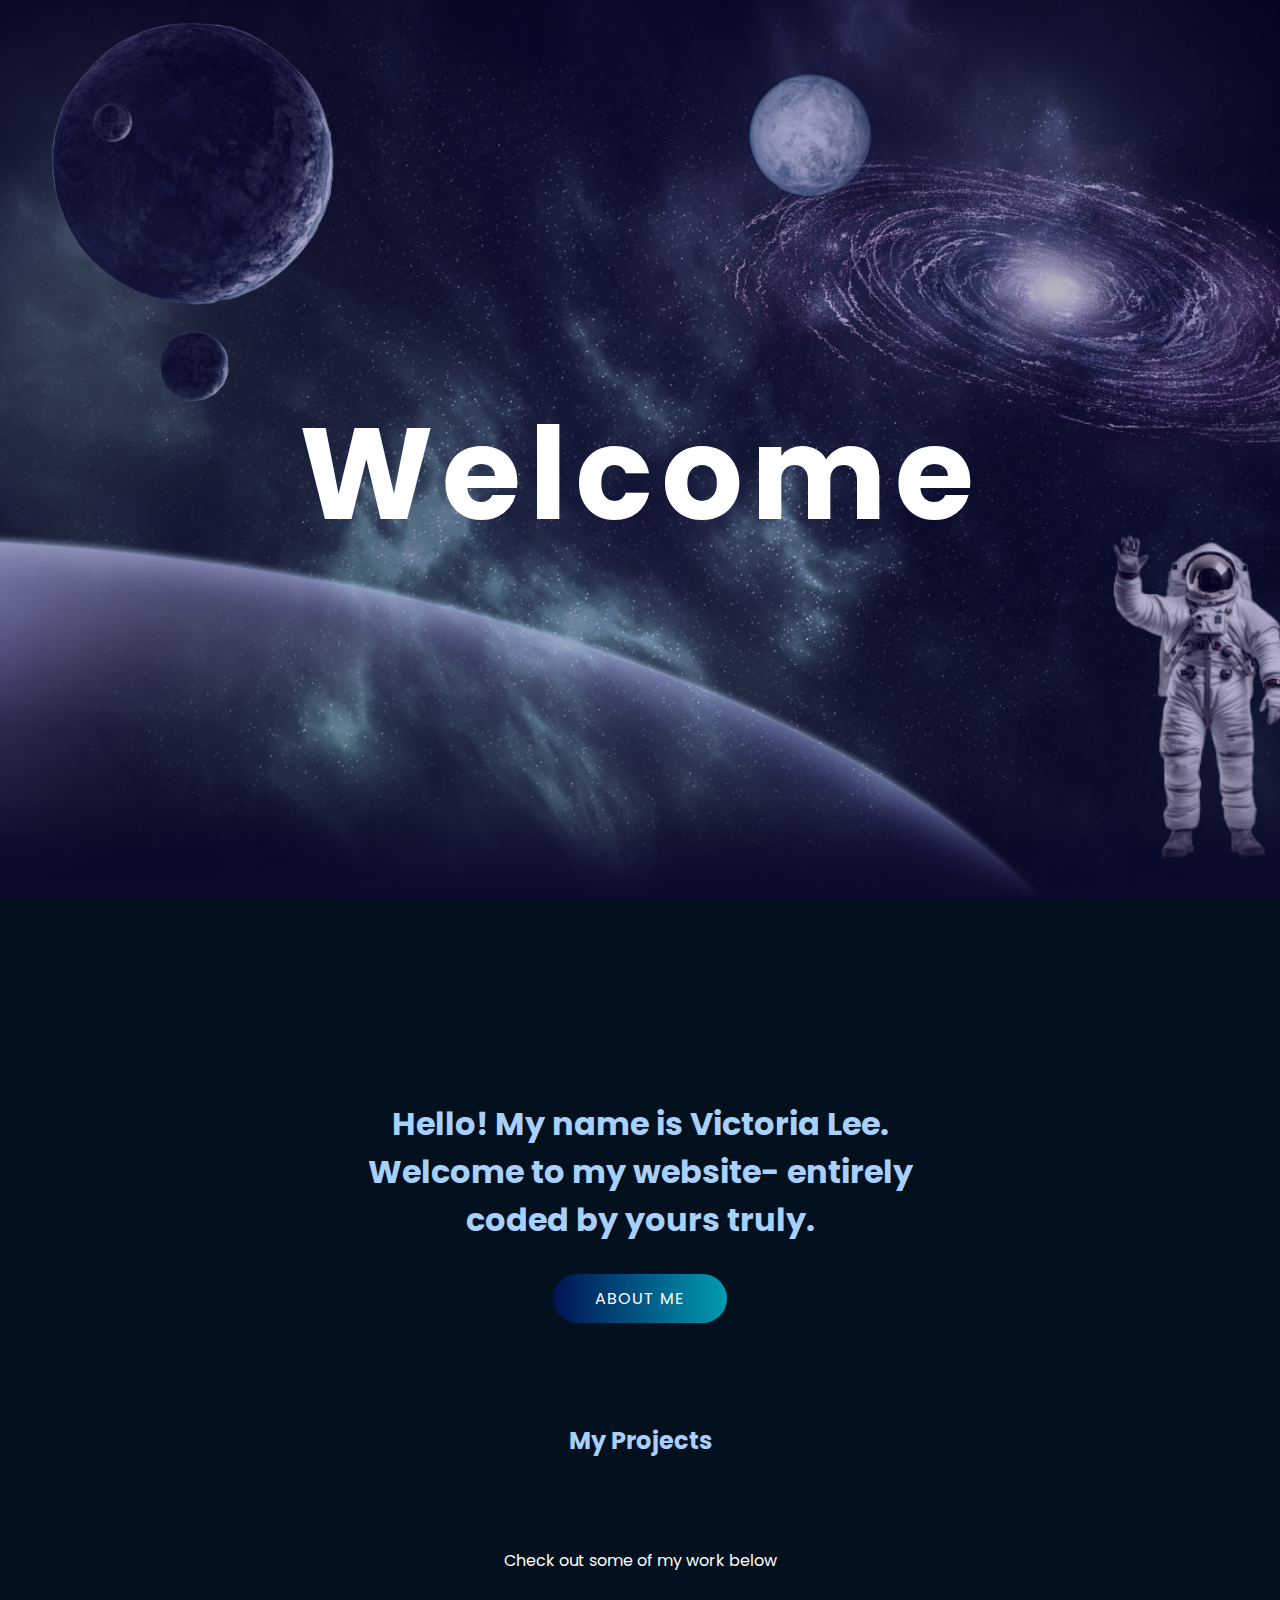
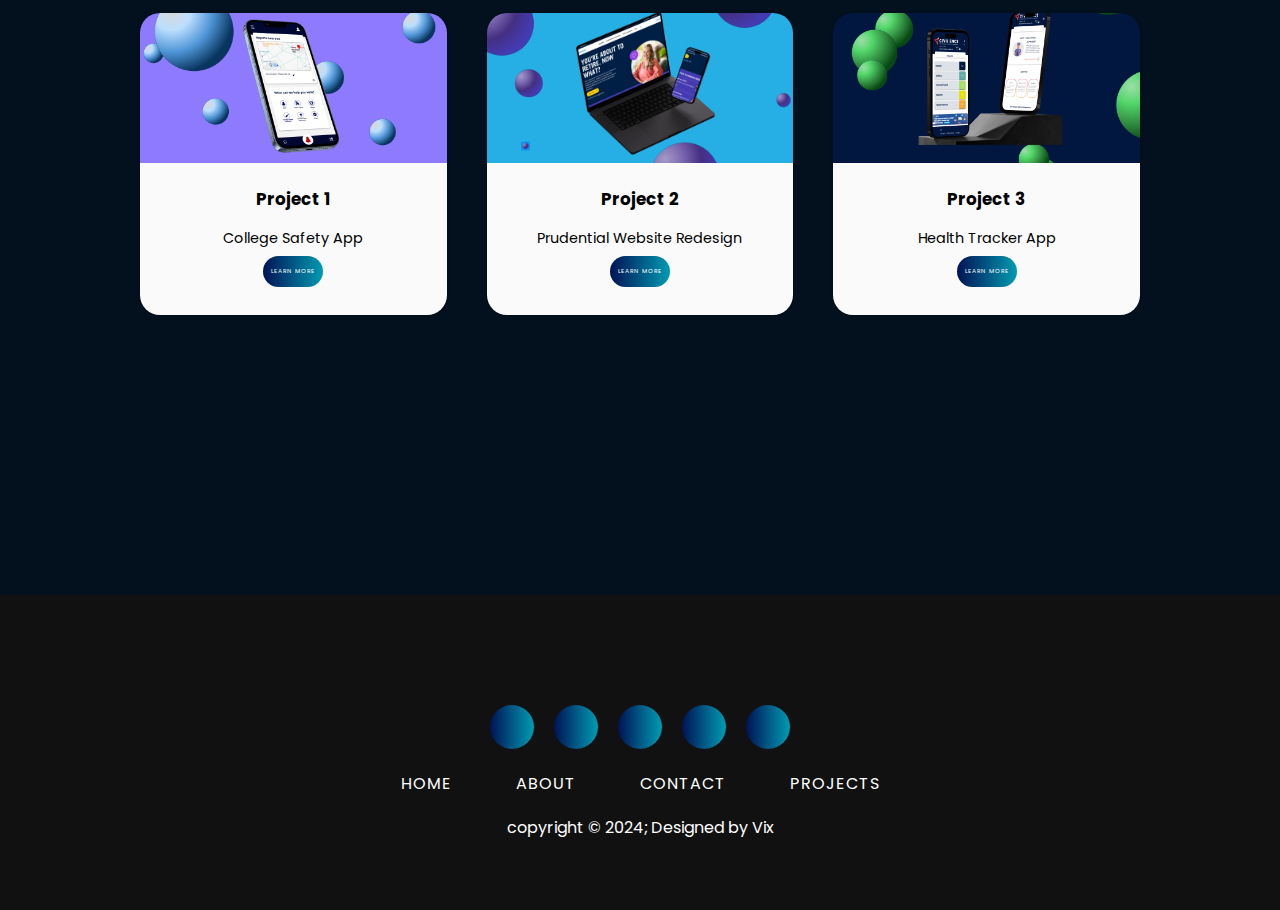
<file: index.html>
<!DOCTYPE html>
<html>
    <head>
        <title> Landing Page :3 </title>
            <link rel="stylesheet" type="text/css" href="style.css">
          </head>
      
      
      
    <body>
        <section class="section1"> 
            <img src="bg.jpg" id="bg">
            <img src="moon.png" id="moon">
            <img src="road.png" alt="road">
            <img src="mountain.png" id="mountain">
            <!-- <img src="saturn.png" id="saturn" style=position:relative; top: 50px;> -->
            <h2 id="text"> Welcome </h2>
        </section>
        <script type="text/javascript">
            let bg= document.getElementById("bg");
            let mercury= document.getElementById("moon");
            let road= document.getElementById("road");
            let mountain= document.getElementById("mountain");
            let text= document.getElementById("text");
            let saturn=document.getElementById("saturn")

            window.addEventListener('scroll', function(){
                var value = window.scrollY;
                bg.style.top = value * 0.5 + 'px';
                mountain.style.left = value * 0.3 + 'px';
                moon.style.left = -value * 0.3 + 'px';
                road.style.top = -value * 0.15+ 'px';
                saturn.style.left= value*0.1+'px';
                text.style.top = -value * 0.15+ 'px';

            })
        
        </script>
    
    

    
            <div class="intro">
                <h1 class="hello"> Hello! My name is Victoria Lee. <br> Welcome to my website- entirely coded by yours truly. </h1>
                
             
                <body>
                    
                    <a href="about.html" class="ripple-button">About Me
                    <span style ="left: 79px; top: 40px;"></span>
                    <span style ="left: 128px; top: 37px"></span>
                    <span style ="left: 122px; top: 36px;" ></span> 

                    </a>

           
                <script type ="text/javascript" >


                document.addEventListener('DOMContentLoaded', () => {
    const buttons = document.querySelectorAll('.ripple-button');

    buttons.forEach(button => {
        button.addEventListener('click', function (e) {
            // Remove existing ripples to prevent multiple from stacking
            e.preventDefault();
            const existingRipples = this.querySelectorAll('span');
            existingRipples.forEach(ripple => ripple.remove());

            const rect = this.getBoundingClientRect();
            const x = e.clientX - rect.left;
            const y = e.clientY - rect.top;

            const ripple = document.createElement('span');
            ripple.style.left = `${x}px`;
            ripple.style.top = `${y}px`;
            this.appendChild(ripple);

            ripple.addEventListener('animationend', () => {
                ripple.remove();
                window.location.href = this.href;
            });
        });
    });
});

             </script>
            </div>
           </body>
         
    
            <div class="heading">
                
                 <h2 > My Projects </h2>
                  <div class="paragraph">
                    <p> Check out some of my work below </p>
                </div>
            </div>
       </section>

    
        <div class="cards">
        <div class="card">
            <img src="cover1.png" alt="project 1 image" >
                <div class="content">
                    <h3>Project 1</h3>
                    <p>College Safety App</p>
                  
                
                    <div> <a href="Project-1.html" class="learn-more"> Learn More</a>
                    </div>
                
            </div>
        </div> 
        <div class="card">
            <img src="cover2.png" alt="project 2 image" >
    
                <div class="content">
                    <h3>Project 2</h3>
                    <p>Prudential Website Redesign </p>
                  
                
                    <div> <a href="Project-2.html" class="learn-more"> Learn 
       More</a>
                    </div>
                
            </div>
        </div> 
        <div class="card">
            <img src="cover3.png" alt="project 1 image" >
                <div class="content">
                    <h3>Project 3</h3>
                    <p>Health Tracker App</p>
                  
                
                    <div> <a href="Project-3.html" class="learn-more"> Learn 
       More</a>
                    </div>
                
            </div>
        </div> 
          </div>


          <footer>
            <div class="footer-content">
             <div class="social-icons">
                 <a href=""><i class="fa-brands fa-facebook"> </i></a>
                 <a href=""><i class="fa-brands fa-instagram"> </i></a>
                 <a href=""><i class="fa-brands fa-twitter"> </i></a>
                 <a href=""><i class="fa-brands fa-google-plus"> </i></a>
                 <a href=""><i class="fa-brands fa-youtube"> </i></a>
            </div>
            <div class="footer-navigation">
           <ul>
             <li><a href="index.html">Home</a></li>
             <li><a href="about.html">About</a></li>
             <li><a href="contact.html">Contact</a></li>
             <li><a href="Project-1.html">Projects</a></li>
            </ul>
             </div>
           <div class="footer-bottom">
            copyright &copy; 2024; Designed by <span class="designer" > Vix</span> 
           </div>
        </div>
        </footer>
    
   
    </body>
</html>
</file>
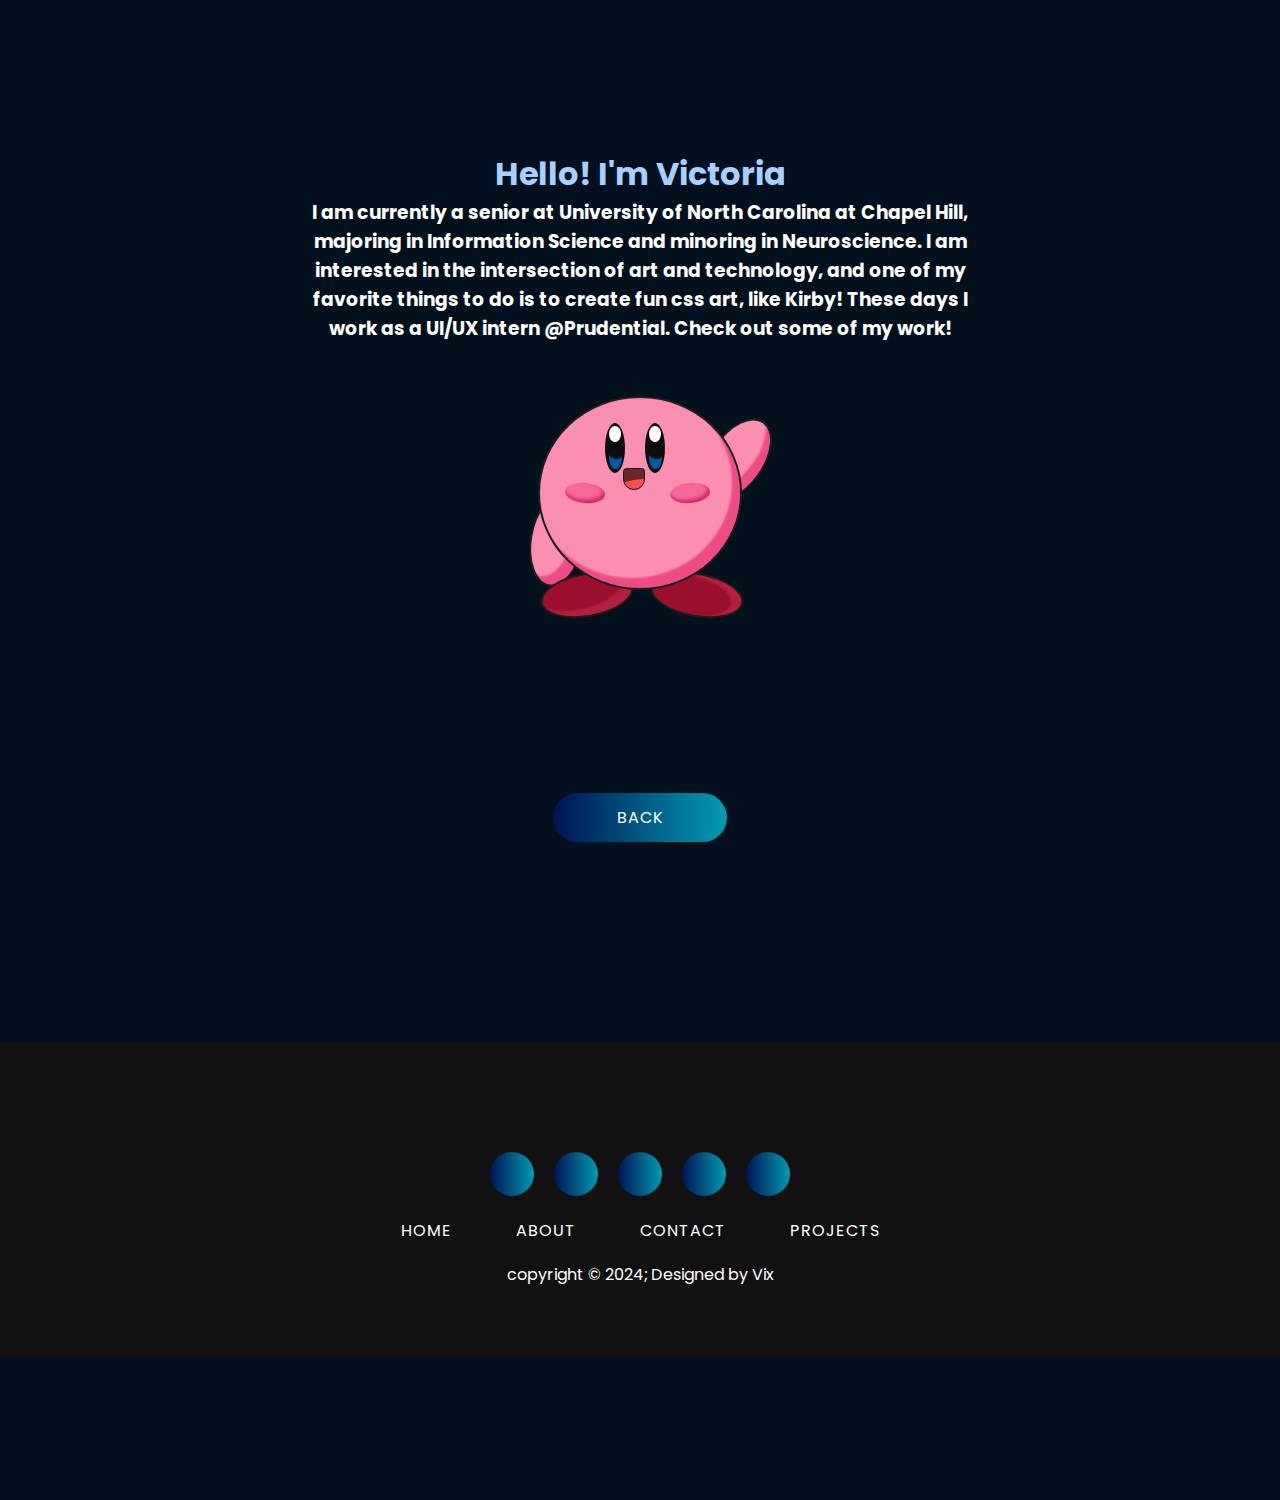
<file: about.html>
<!DOCTYPE html>
<html>
    <head>
        <title>
            About
        </title>

        <link rel="stylesheet" href="style.css">

    </head>

    <body>

        <div class="about-container">

        <div class="about">
            <h1>
                Hello! I'm Victoria
            </h1>

            <h3 style = "text-align:center" >
                I am currently a senior at University of North Carolina at Chapel Hill, majoring in Information Science and minoring in Neuroscience. I am interested in the intersection of art and technology, and one of my favorite things to do is to create fun css art, like Kirby! These days I work as a UI/UX intern @Prudential. Check out some of my work! 
            </h3>
        </div>
    


 

        <!-- Kirby  -->
        <div class="box flex-1">
       <div class="kirby">
         <div class="hands">
            <div class="hand-1"></div>
            <div class="hand-2"></div>
        </div>
        <div class="feet" >
            <div class="foot-1"></div>
            <div class="foot-2"></div>
        </div>
        <div class="head">
            <div class="face">
                <div class="cheeks">
                    <div class="cheek-1"> </div>
                    <div class="cheek-2"></div>
                </div>
                <div class="mouth">
                    <div class="tongue"></div>
                </div>
                <div class="eyes">
                    <div class="eye-1">
                        <div class="pupil"> </div>
                        <div class="pupil-blue"></div>
                    </div>
                    <div class="eye-2">
                        <div class="pupil"></div>
                        <div class="pupil-blue"></div>            
                    </div>
                 </div>

                </div>
            </div>
        </div>
    </div>
   
                    
     <a href="index.html" class="ripple-button">Back </a>


     <footer>
        <div class="footer-content">
         <div class="social-icons">
             <a href=""><i class="fa-brands fa-facebook"> </i></a>
             <a href=""><i class="fa-brands fa-instagram"> </i></a>
             <a href=""><i class="fa-brands fa-twitter"> </i></a>
             <a href=""><i class="fa-brands fa-google-plus"> </i></a>
             <a href=""><i class="fa-brands fa-youtube"> </i></a>
        </div>
        <div class="footer-navigation">
       <ul>
         <li><a href="index.html">Home</a></li>
         <li><a href="about.html">About</a></li>
         <li><a href="contact.html">Contact</a></li>
         <li><a href="Project-1.html">Projects</a></li>
        </ul>
         </div>
       <div class="footer-bottom">
        copyright &copy; 2024; Designed by <span class="designer" > Vix</span> 
       </div>
    </div>
    </footer>
</div>
</body>

</html>
</file>
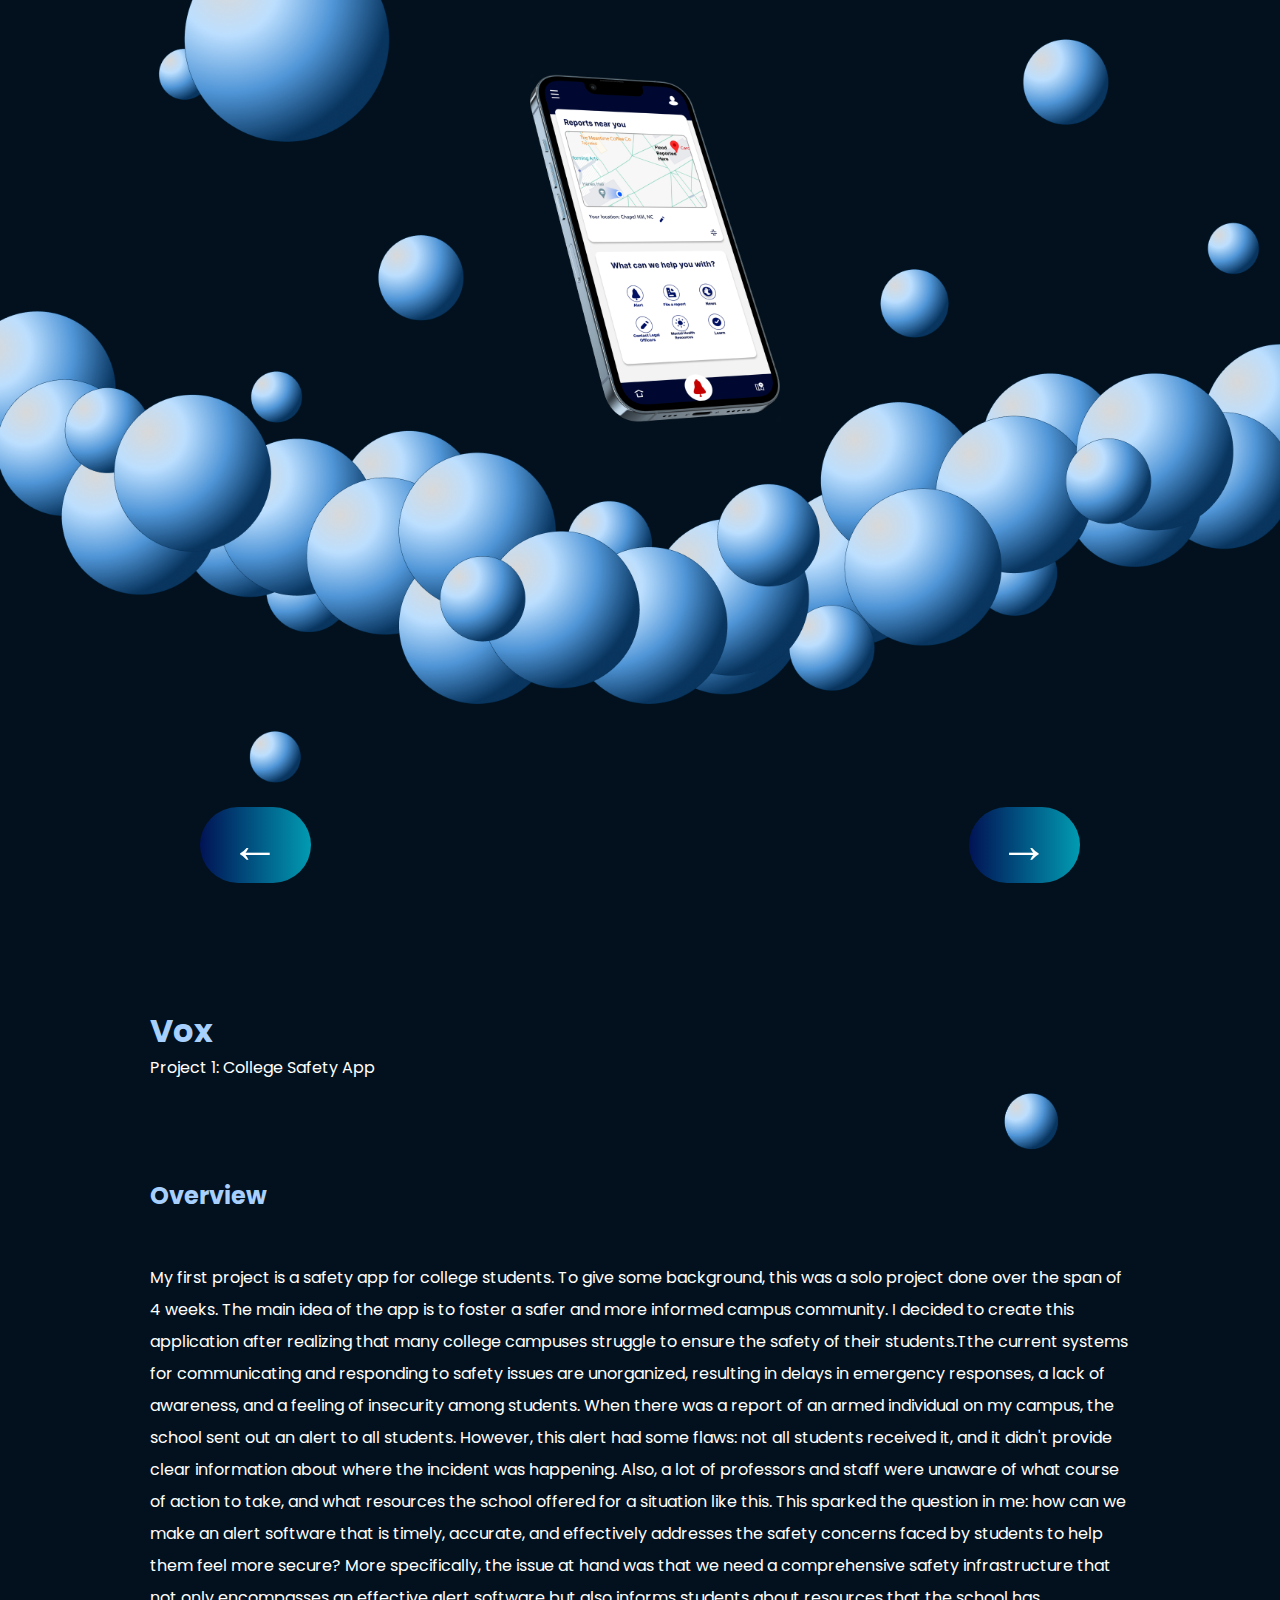
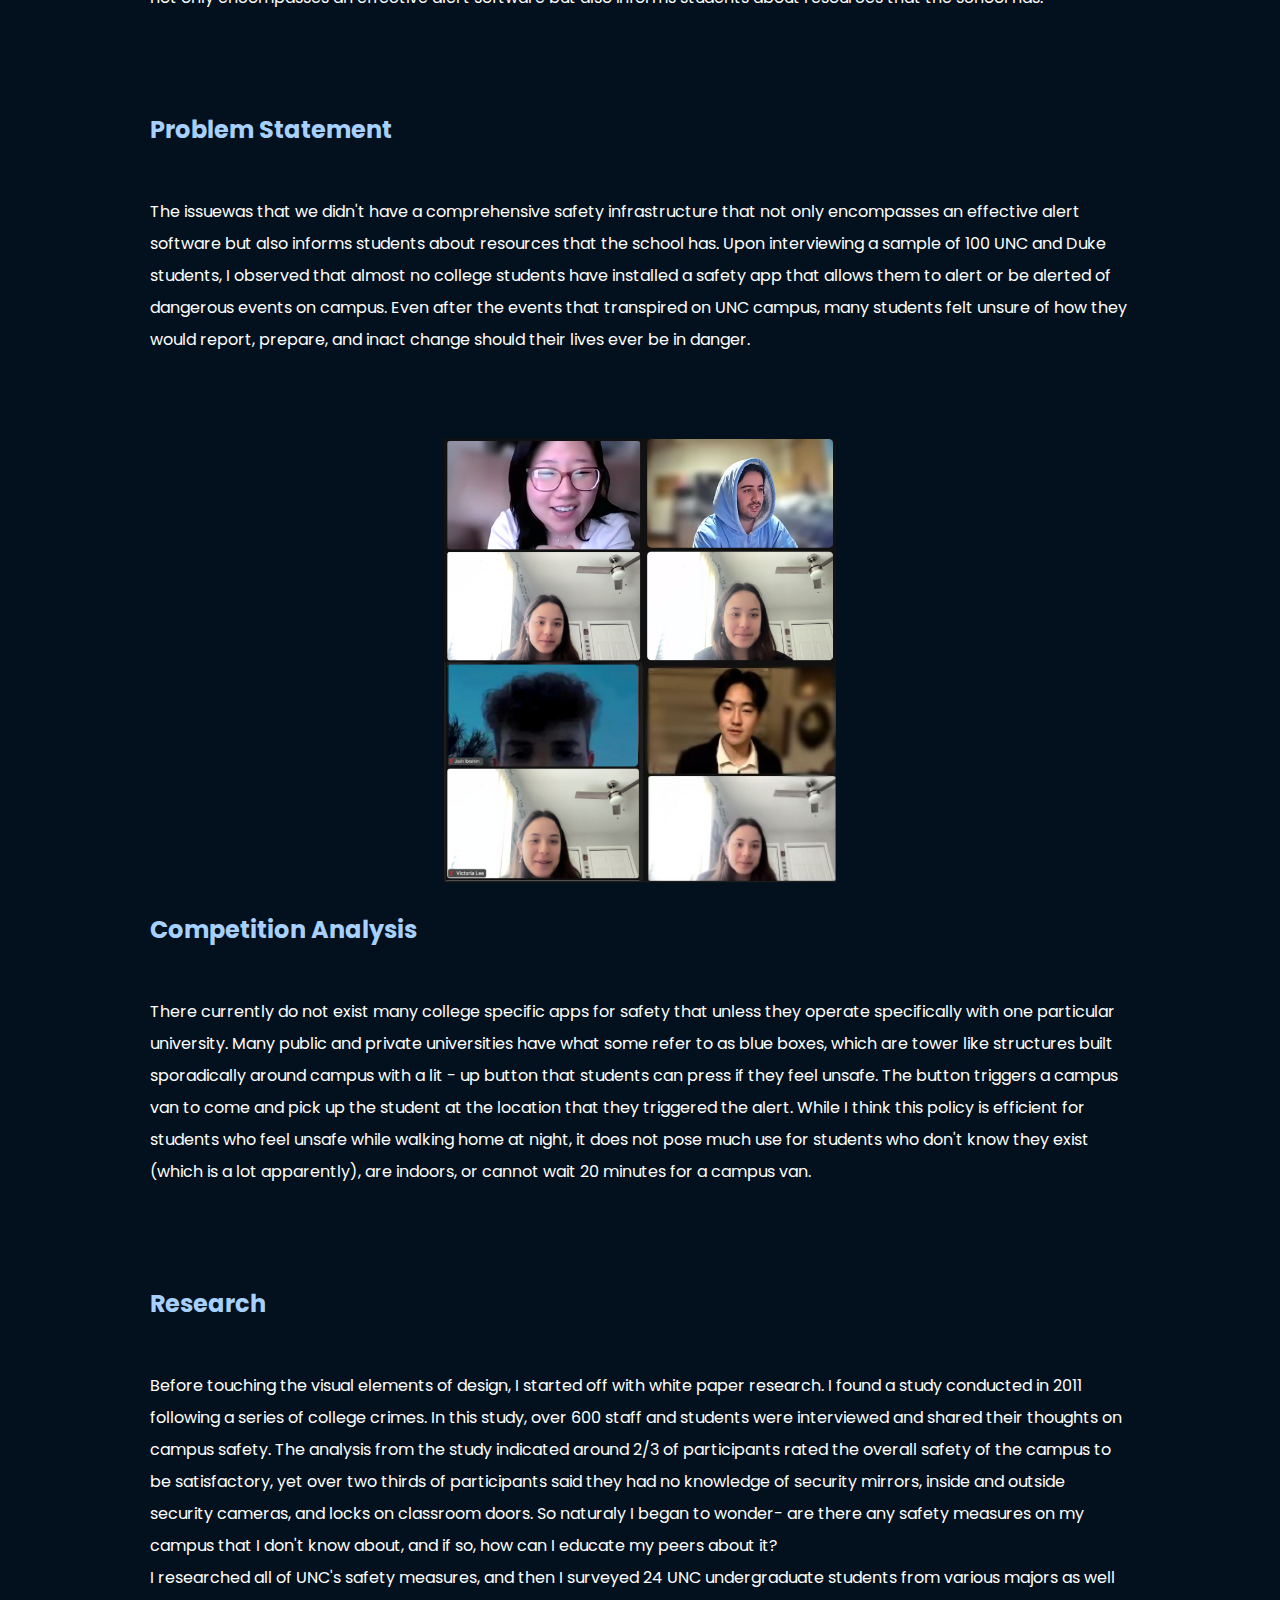
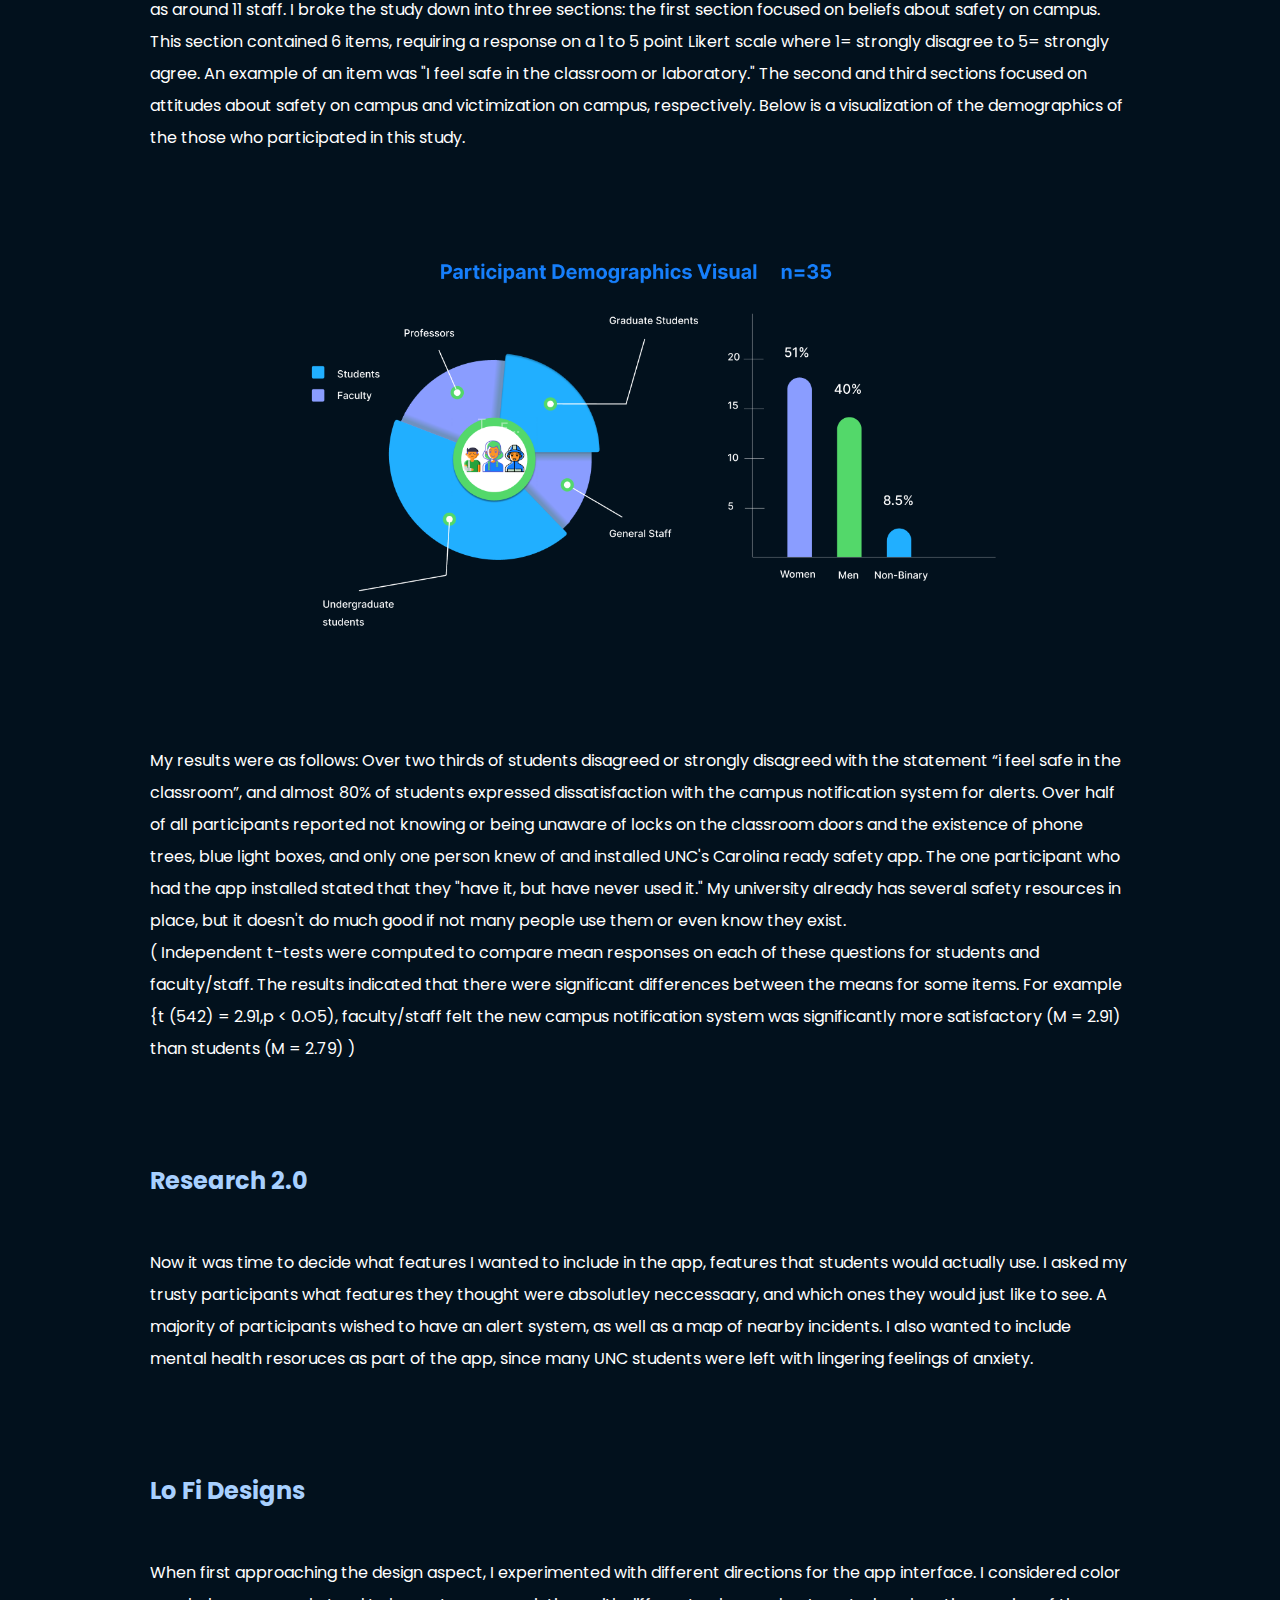
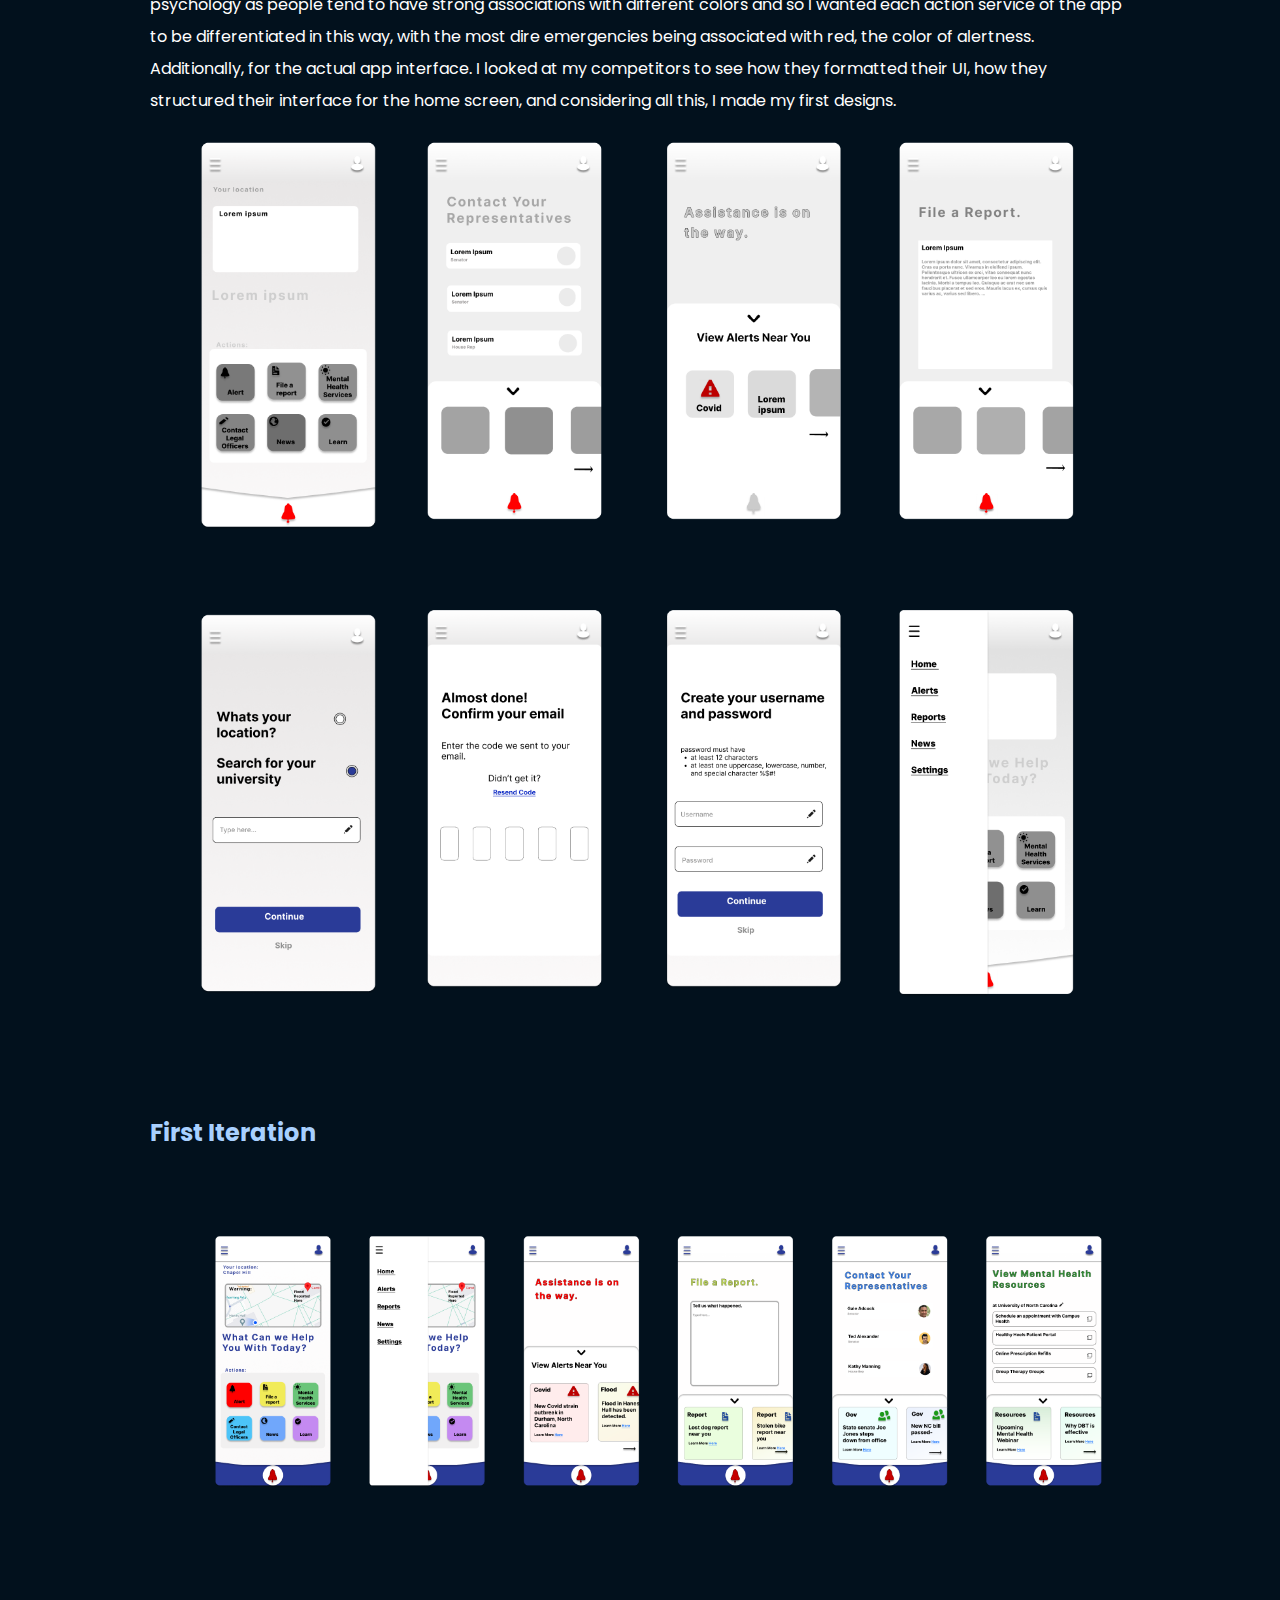
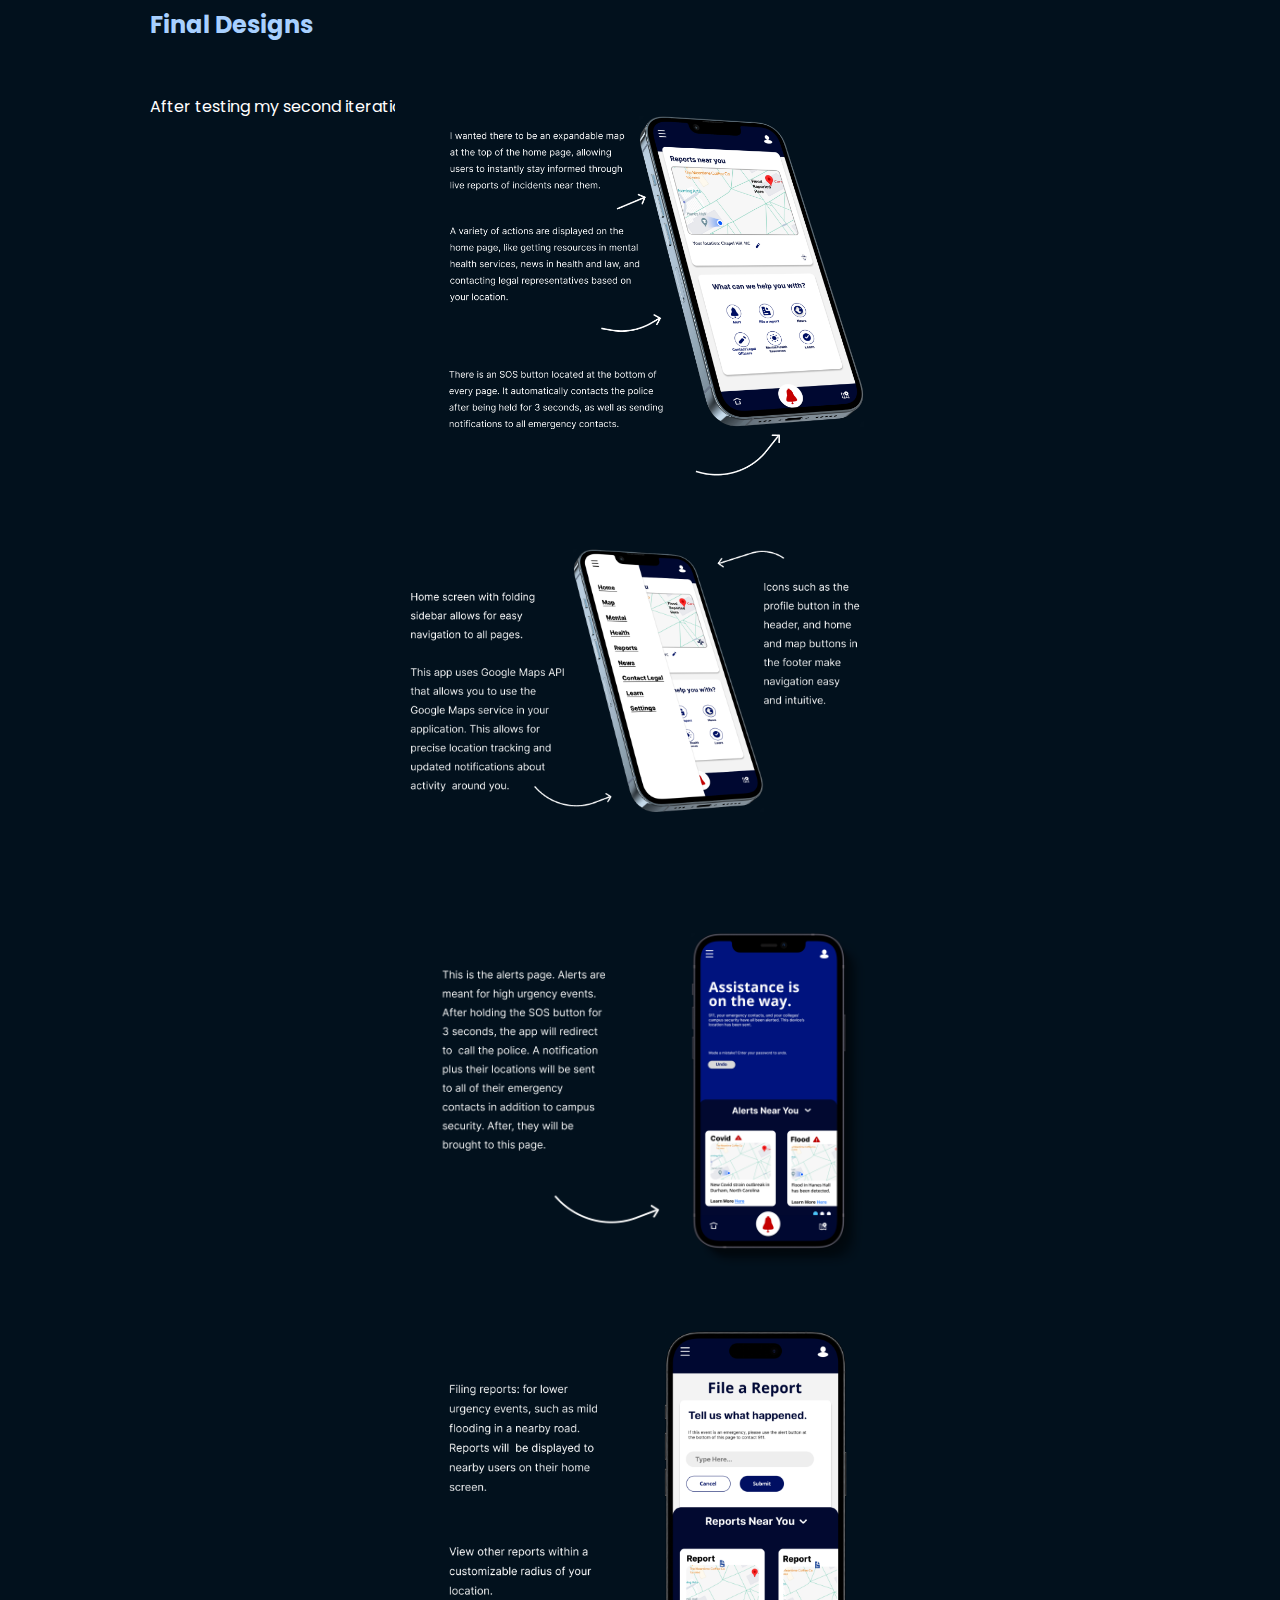
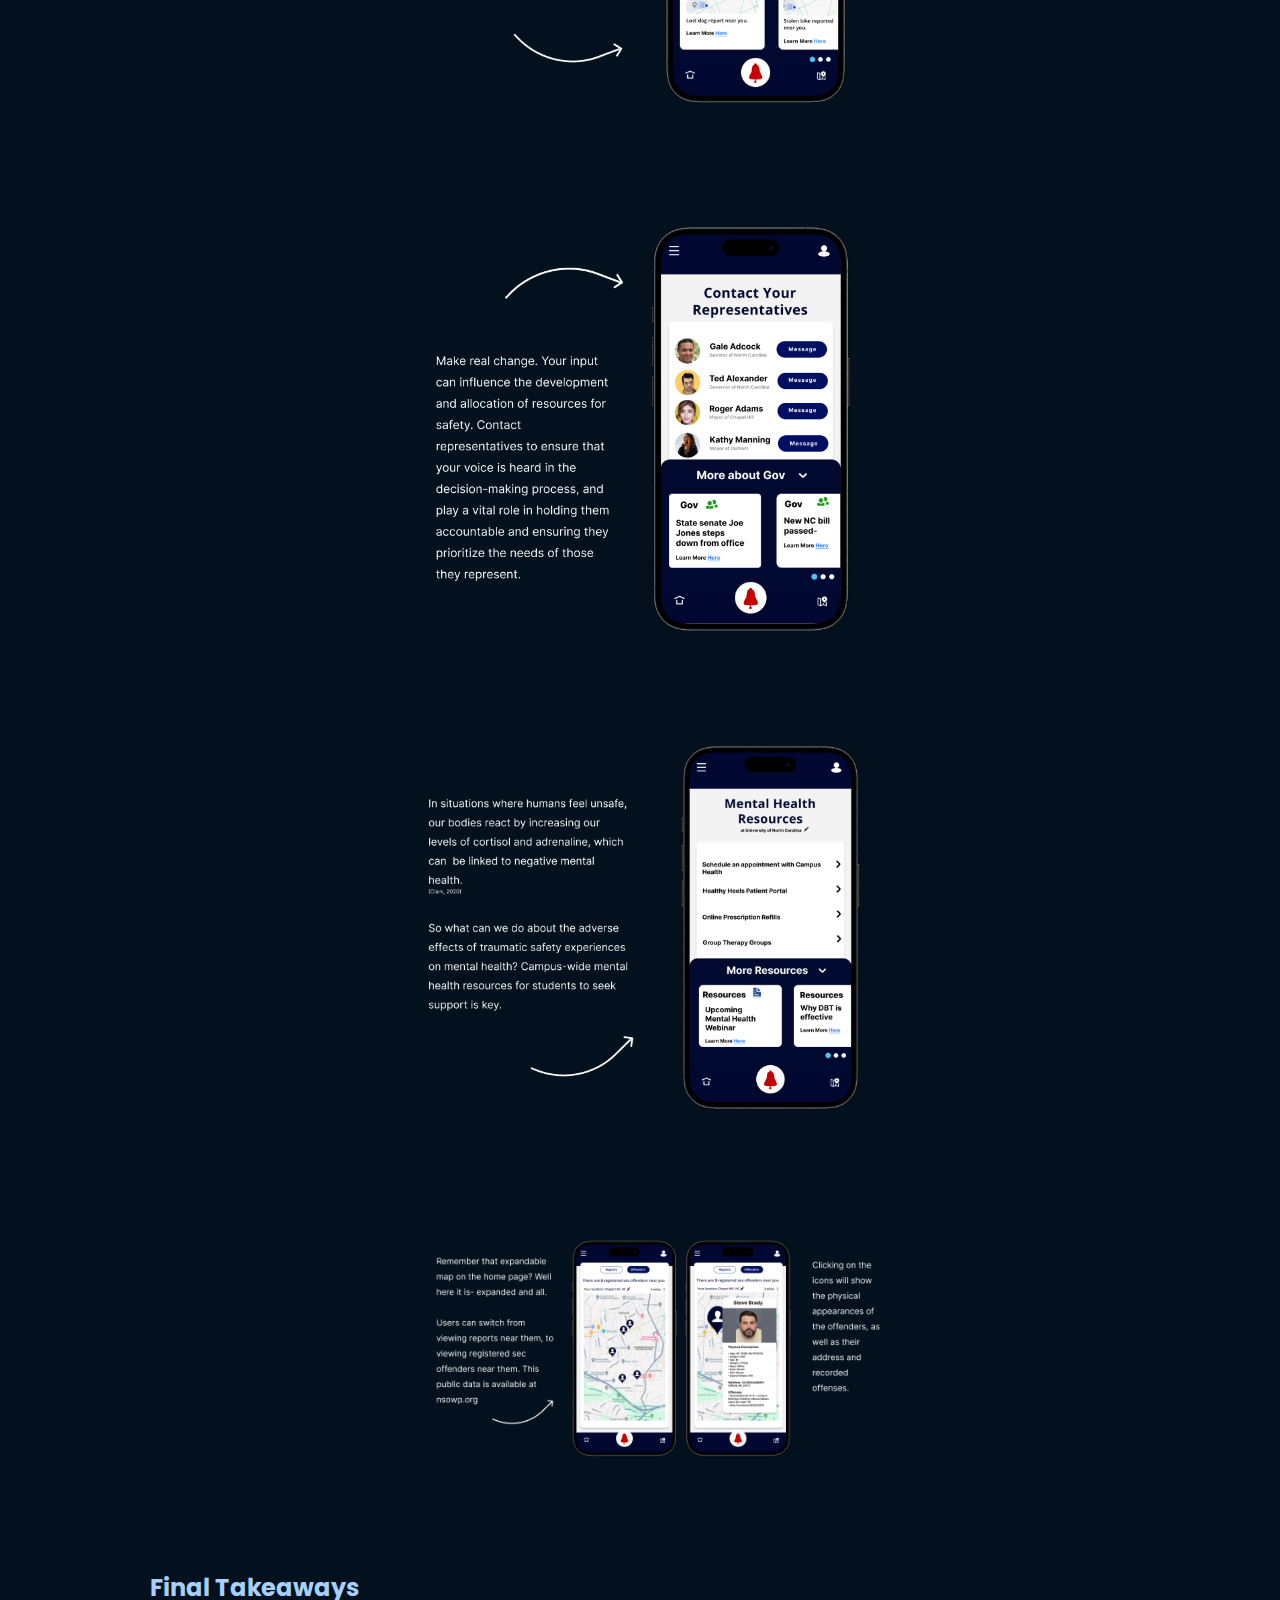
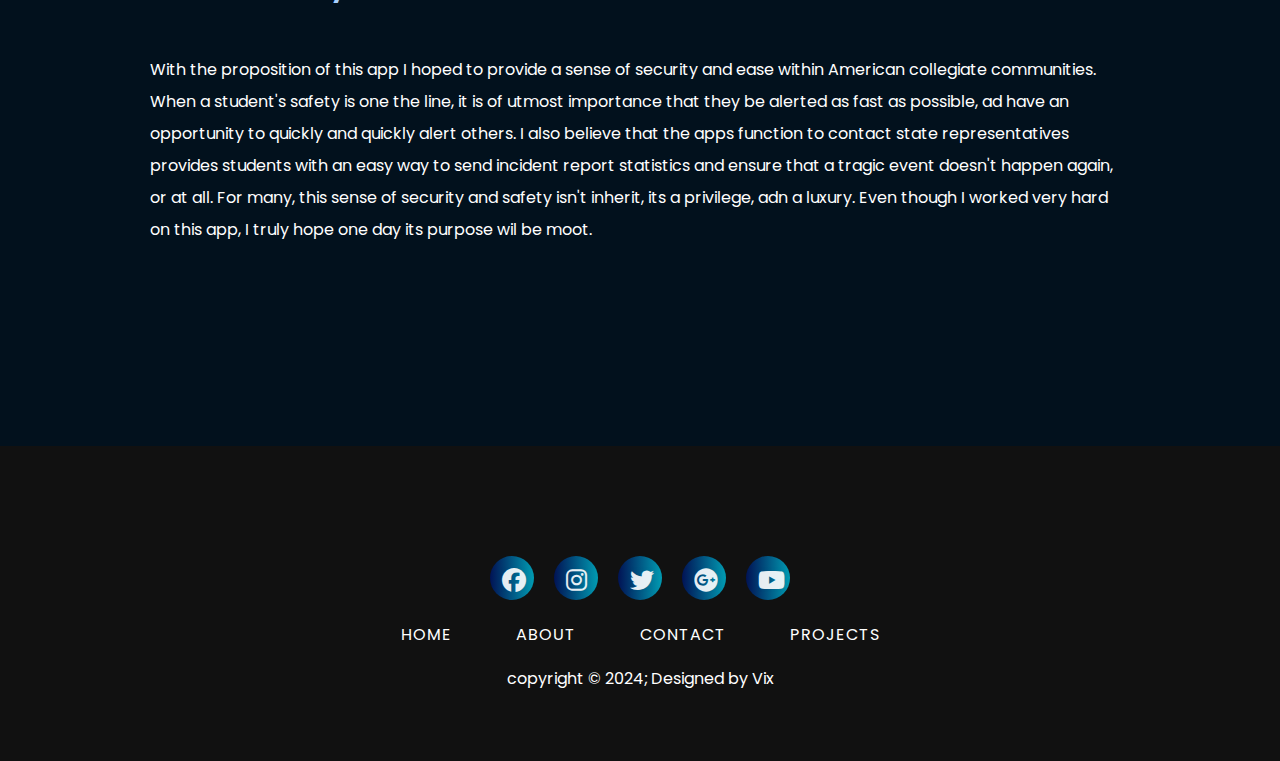
<file: Project-1.html>
<!DOCTYPE html>
<html>

<head>
    <title> Project-1 </title>
    <link rel="stylesheet" href="style.css">
    <link rel="stylesheet" href="https://cdnjs.cloudflare.com/ajax/libs/font-awesome/6.5.2/css/all.min.css">
</head>

<body>
    <div class="proj1-image">
        <img src="proj1.png" alt="" class="proj1-img">

    </div>
  
    <div class="back-next">
    <a href="index.html" class="back-arrow" style='font-size:50px;' > 
        &#8592 </a>
    <a href="Project-2.html" class="next-arrow" style='font-size:50px;'> 
        &#8594 </a>

    </div>
    <header> 
        <h1>
            Vox
        </h1>
        <p>
            Project 1: College Safety App 
        </p>

        <img src="ball.png" alt="" class="ball">
    </header>


    <section class=" proj1">
        <h2> Overview </h2>
            <p>
                My first project is a safety app for college students. To give some background, this was a solo project done over the span of 4 weeks. The main idea of the app is to foster a safer and more informed campus community. I decided to create this application after realizing that many college campuses struggle to ensure the safety of their students.Tthe current systems for communicating and responding to safety issues are  unorganized, resulting in delays in emergency responses, a lack of awareness, and a feeling of insecurity among students. When there was a report of an armed individual on my campus, the school sent out an alert to all students. However, this alert had some flaws: not all students received it, and it didn't provide clear information about where the incident was happening. Also, a lot of professors and staff were unaware of what course of action to take, and what resources the school offered for a situation like this. This sparked the question in me: how can we make an alert software that is timely, accurate, and effectively addresses the safety concerns faced by students to help them feel more secure? More specifically, the issue at hand was that we need a comprehensive safety infrastructure that not only encompasses an effective alert software but also informs students about resources that the school has. 
                
                
            </p>
            
            <h2>  Problem Statement </h2>

             <p>
               The issuewas that we didn't have a comprehensive safety infrastructure that not only encompasses an effective alert software but also informs students about resources that the school has. Upon interviewing a sample of 100 UNC and Duke students, I observed that almost no college students have installed a safety app that allows them to alert or be alerted of dangerous events on campus. Even after the events that transpired on UNC campus, many students felt unsure of how they would report, prepare, and inact change should their lives ever be in danger. 

             <img src="participants.png" alt="" class="participants">
             </p>


    <h2> Competition Analysis </h2>

        <p>
        There currently do not exist many college specific apps for safety that unless they operate specifically with one particular university. Many public and private universities have what some refer to as blue boxes, which are tower like structures built sporadically around campus with a lit - up button that students can press if they feel unsafe. The button triggers a campus van to come and pick up the student at the location that they triggered the alert. While I think this policy is efficient for students who feel unsafe while walking home at night, it does not pose much use for students who don't know they exist (which is a lot apparently), are indoors, or cannot wait 20 minutes for a campus van.  
        
         </p>


    <h2>Research</h2>

    <p>Before touching the visual elements of design, I started off with white paper research. I found a study conducted in 2011 following a series of college crimes. In this study, over 600 staff and students were interviewed and shared their thoughts on campus safety. The analysis from the study indicated around 2/3 of participants rated the overall safety of the campus to be satisfactory, yet over two thirds of participants said they had no knowledge of security mirrors, inside and outside security cameras, and locks on classroom doors. So naturaly I began to wonder- are there any safety measures on my campus that I don't know about, and if so, how can I educate my peers about it? 

        <br>

    I researched all of UNC's safety measures, and then I surveyed 24 UNC undergraduate students from various majors as well as around 11 staff. I broke the study down into three sections: the first section focused on beliefs about safety on campus. This section contained 6 items, requiring a response on a 1 to 5 point Likert scale where 1= strongly disagree to 5= strongly agree. An example of an item was "I feel safe in the classroom or laboratory." The second and third sections focused on attitudes about safety on campus and victimization on campus, respectively. Below is a visualization of the demographics of the those who participated in this study.  

    <img src="data.png" alt="" class="data">



    <br>
        
     My results were as follows: Over two thirds of students disagreed or strongly disagreed with the statement “i feel safe in the classroom”, and almost 80% of students expressed dissatisfaction with the campus notification system for alerts.  Over half of all participants reported not knowing or being unaware of locks on the classroom doors and the existence of phone trees, blue light boxes, and only one person knew of and installed UNC's Carolina ready safety app. The one participant who had the app installed stated that they "have it, but have never used it." My university already has several safety resources in place, but it doesn't do much good if not many people use them or even know they exist.

        
        </p>

        <p>( Independent t-tests were computed to compare mean responses on each of these questions for students and faculty/staff. The results indicated that there were significant differences between the means for some items. For example {t (542) = 2.91,p &lt 0.O5), faculty/staff felt the new campus notification system was significantly more satisfactory (M = 2.91) than students (M = 2.79) )
        </p>


    <h2>Research 2.0</h2>

    <p> Now it was time to decide what features I wanted to include in the app, features that students would actually use. I asked my trusty participants what features they thought were absolutley neccessaary, and which ones they would just like to see. A majority of participants wished to have an alert system, as well as a map of nearby incidents. I also wanted to include mental health resoruces as part of the app, since many UNC students were left with lingering feelings of anxiety.
    </p>

    <h2>Lo Fi Designs</h2>

    <p> When first approaching the design aspect, I experimented with different directions for the app interface. I considered color psychology as people tend to have strong associations with different colors and so I wanted each action service of the app to be differentiated in this way, with the most dire emergencies being associated with red, the color of alertness. Additionally, for the actual app interface. I looked at my competitors to see how they formatted their UI, how they structured their interface for the home screen, and considering all this, I made my first designs. 
    </p>

    <div class="lofi-img">
        <img src="lofi-img.png" alt="" class="lofi-img.png">
    </div>



    <h2> First Iteration</h2>

    <p></p>

    <img src="first-iteration.png" alt="" class="first-iteration" >

    <h2> Final Designs</h2>


    <p>After testing my second iterations, I made the following changes: Added  </p>

    <img src="final-designs.png" alt="" class="final-designs">
    <img src="final-designs2.png" alt="" class="final-designs">
    <img src="final-designs3.png" alt="" class="final-designs">
    <img src="final-designs4.png" alt="" class="final-designs">
    <img src="final-designs5.png" alt="" class="final-designs">
    <img src="final-designs6.png" alt="" class="final-designs">
    <img src="final-designs7.png" alt="" class="final-designs">



    <h2 class="final-takeaways">Final Takeaways</h2>

    <p>With the proposition of this app I  hoped to provide a sense of security and ease within American  collegiate communities. When a student's safety is one the line, it is of utmost importance that they be alerted as fast as possible, ad have an opportunity to quickly and quickly alert others. I also believe that the apps function to contact state representatives provides students with an easy way to send incident report statistics and ensure that a tragic event doesn't happen again, or at all.  For many, this sense of security and safety isn't inherit, its a privilege, adn a luxury.  Even though I worked very hard on this app, I truly hope one day its purpose wil be moot. </p>

   


    </section>

    <footer>

        <div class="footer-content">

         <div class="social-icons">
             <a href=""><i class="fa-brands fa-facebook"> </i></a>
             <a href=""><i class="fa-brands fa-instagram"> </i></a>
             <a href=""><i class="fa-brands fa-twitter"> </i></a>
             <a href=""><i class="fa-brands fa-google-plus"> </i></a>
             <a href=""><i class="fa-brands fa-youtube"> </i></a>

        </div>

        <div class="footer-navigation">

       <ul>
         <li><a href="index.html">Home</a></li>
         <li><a href="about.html">About</a></li>
         <li><a href="contact.html">Contact</a></li>
         <li><a href="Project-2.html">Projects</a></li>
        </ul>
         </div>

       <div class="footer-bottom">
        copyright &copy; 2024; Designed by <span class="designer" > Vix</span> 
       </div>

    </div>
    </footer>
    
</body>
</html>
</file>
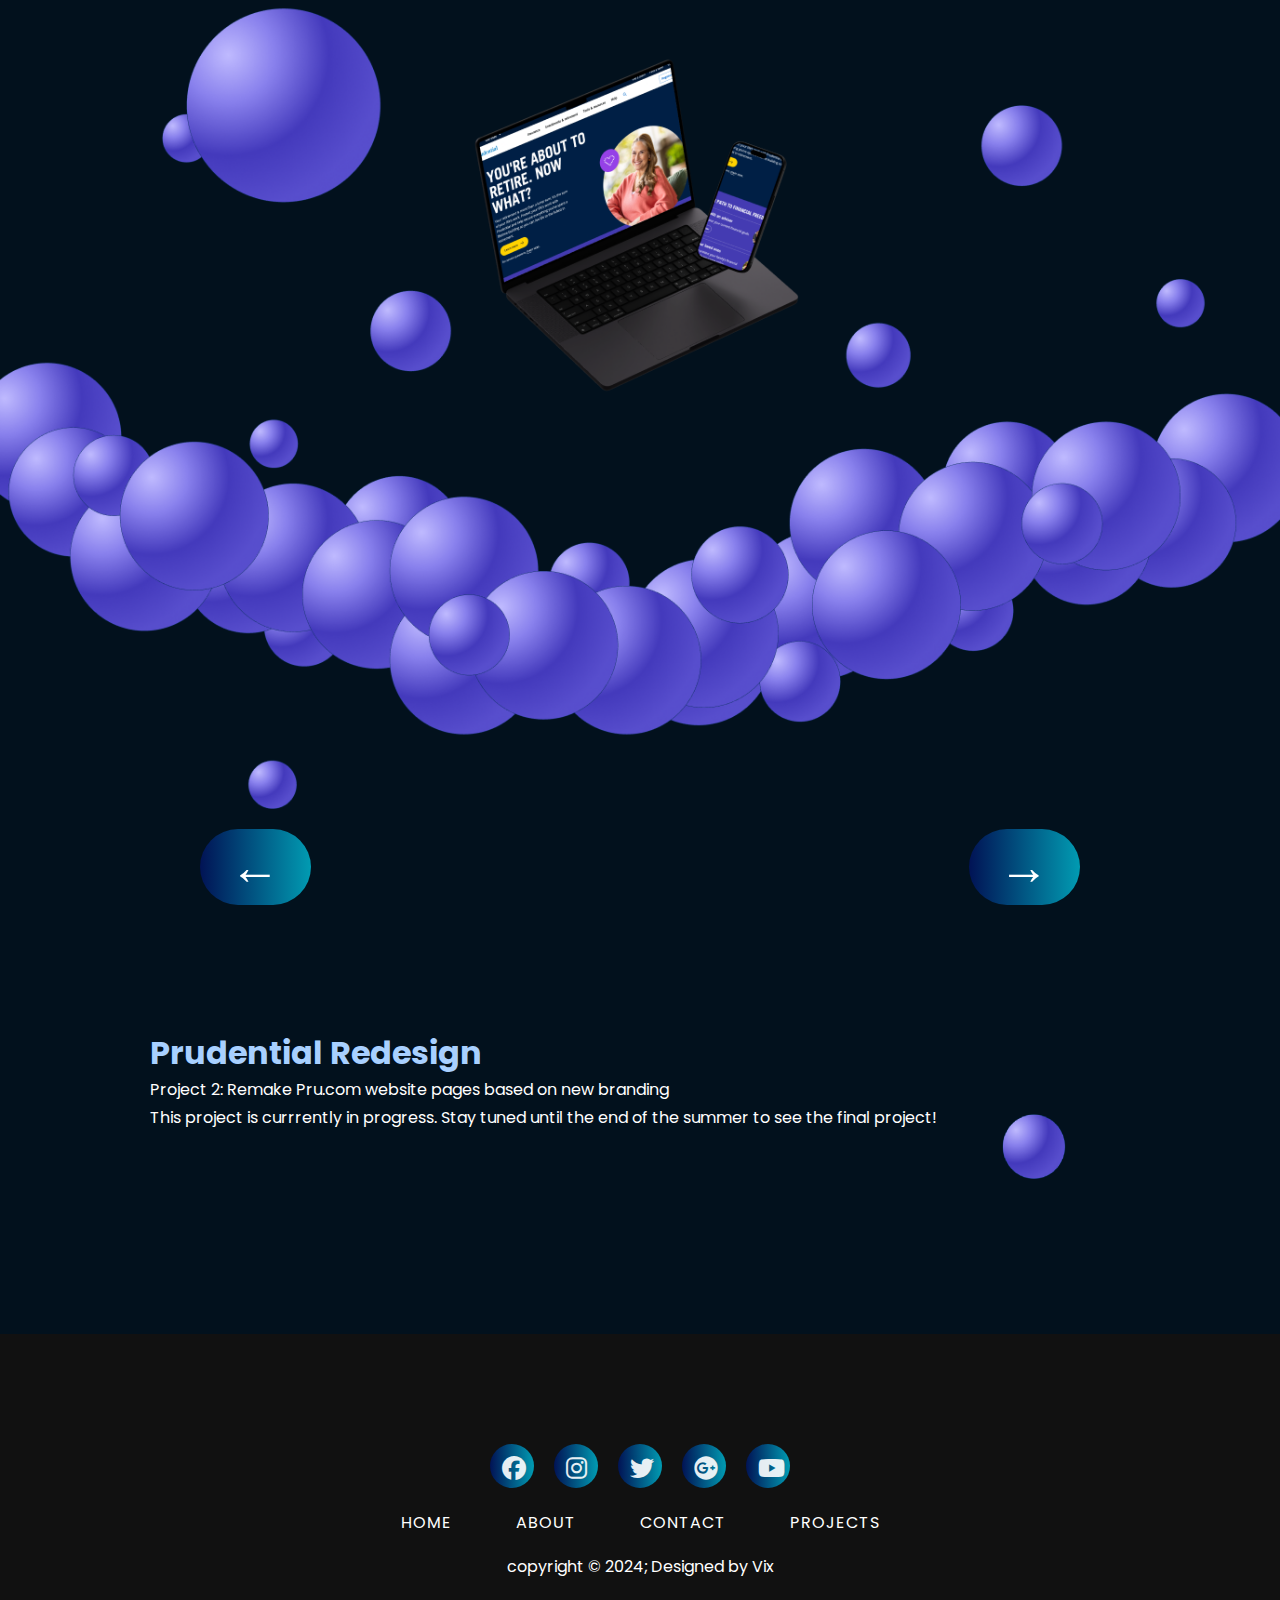
<file: Project-2.html>
<!DOCTYPE html>
<html>

<head>
    <title> Project-2 </title>
    <link rel="stylesheet" href="style.css">
    <link rel="stylesheet" href="https://cdnjs.cloudflare.com/ajax/libs/font-awesome/6.5.2/css/all.min.css">
</head>

<body>
    <div class="proj1-image">
        <img src="proj2.png" alt="" class="proj1-img">

    </div>
  
    <div class="back-next">
    <a href="index.html" class="back-arrow" style='font-size:50px;' > &#8592 </a>
    <a href="Project-3.html" class="next-arrow" style='font-size:50px;'> &#8594 </a>
    </div>
    <header> 
        <h1>
            Prudential Redesign
        </h1>
        <p>
            Project 2: Remake Pru.com website pages based on new branding  
        </p>

        <img src="ball2.png" alt="" class="ball">
    </header>


    <section class=" proj1">
        <p> This project is currrently in progress. Stay tuned until the end of the summer to see the final project! </p>
            <p>
            
            </p>
  

    </section>

    <footer>

        <div class="footer-content">

         <div class="social-icons">
             <a href=""><i class="fa-brands fa-facebook"> </i></a>
             <a href=""><i class="fa-brands fa-instagram"> </i></a>
             <a href=""><i class="fa-brands fa-twitter"> </i></a>
             <a href=""><i class="fa-brands fa-google-plus"> </i></a>
             <a href=""><i class="fa-brands fa-youtube"> </i></a>

        </div>

        <div class="footer-navigation">

       <ul>
         <li><a href="index.html">Home</a></li>
         <li><a href="about.html">About</a></li>
         <li><a href="contact.html">Contact</a></li>
         <li><a href="Project-3.html">Projects</a></li>
        </ul>
         </div>

       <div class="footer-bottom">
        copyright &copy; 2024; Designed by <span class="designer" > Vix</span> 
       </div>

    </div>
    </footer>
    
</body>
</html>
</file>
<file: style.css>
@import url('https://fonts.googleapis.com/css?family=Poppins:300,400,500,600,700,800,900&display=swap');

*{
    margin: 0;
    padding: 0;
    font-family: 'Poppins', sans-serif;
}

body{
    background: #010910;
    min-height: 1500px;

}

.hello{
   padding-bottom: 30px;
}

.section1{
    position: relative;
    width: 100%;
    height: 100vh;
    overflow: hidden;
    display: flex;
    justify-content: center;
    align-items: center;
    z-index: 1;
   

}
.section1:before{
    content: '';
    position: absolute;
    bottom: 0;
    width: 100%;
    height: 100px;
    background: linear-gradient(to top, #02111d, transparent);
    z-index: 2;

}

.section1:after{
    content:'';
    position: absolute;
    top: 0;
    left: 0;
    width: 100%;
    height: 100%;
    background-color: #0c0631;
    mix-blend-mode: color;
    opacity: 0.7; 
    z-index: 2;
   

}
section img{
    position: absolute;
    top: 0;
    left: 0;
    width: 100%;
    height: 100%;
    object-fit: cover;
    pointer-events: none;
    
}

.section1 img{
    opacity: 0.7;
}

#text{
    position:relative;
    color: #fff;
    font-size: 8em;
    z-index: 1;
    letter-spacing: 8px;

}



#road{
    z-index: 2;

}
.intro{
    position: relative;
    width: 50%;
    margin:auto;
    padding-top: 200px;
    text-align:  center;
    color: white;
   

}

a{
    position: relative;
    display: inline-block;
    padding:12px;
    /* margin: 70px; */
    color: #fff;
    text-decoration: none;
    text-transform: uppercase;
    font-size: 16px;
    letter-spacing: 1px;
    border-radius: 40px;
    overflow: hidden;
    background: linear-gradient(90deg, #011355, #019bb2);


}

a span{
    position: absolute;
    background: #fff;
    transform: translate(-50%, -50%);
    pointer-events: none;
    border-radius: 50%;
    animation: animate 1s linear;
}

@keyframes animate{
    0%{
        width: 0px;
        height: 0px;
        opacity:0.7;
    }
    100%{
        width: 500px;
        height: 500px;
        opacity: 0.0;
    }
}
.heading{
    /* position: relative; */
    /* margin: 80px; */
    color: white;
    display: flex;
    flex-direction: column;
    justify-content: center; /* Horizontally center the text */
    align-items: center; /* Vertically center the text */
    /* height: 100vh; Full viewport height */
    text-align: center;

}

.paragraph{
    position: relative;
    top: 40px;
    color: white;
    width: 100%;
}

.about-container {
    display: flex;
    flex-direction: column;
    min-height: 100vh;
}


.about{
    position: relative;
    color: white;
    display: flex;
    flex-direction: column;
    align-items: center;
    align-content: center;
    margin: 300px;
    min-height: calc(100vh - [header height] - [footer height]);
}

.about-image{
    opacity: 0.5;
    max-height: 300px;

}




.cards{
    margin: 0 auto;
    max-width: 1000px;
    padding: 80px;
    display: grid;
    grid-template-columns: repeat(auto-fit, minmax(225px, 1fr));
    gap: 40px;
    font-family: 'Segoe UI', Tahoma, Geneva, Verdana, sans-serif;
    justify-content: center;
}

.card{
    border-radius: 20px;
    box-shadow: 0 0 3px rgba(0, 0, 0, 0.1);
    overflow: hidden;
    text-align: center;

}

.card img{
    width: 100%;
    height: 150px;
    display: block;
    object-fit: cover;
}

.content{
    line-height: 2.5;
    font-size: 0.9em;
    padding: 15px;
    background: #fafafa;
    height: auto;
}

.content > p:first-of-type{
    margin-top: 0;
}

.content > p:last-of-type{
    margin-bottom: 0;
}

.learn-more{
    display: inline-block;
    padding: 8px;
    margin: 0px;
    font-size: 0.3em;

}



/* about me*/

body{
    background-color: #02111d;

}



.about{
    
    position: relative;
    color: white;
    display: flex;
    flex-direction: column;
    align-items: center;
    align-content: center;
    margin-top: 150px;
    margin-bottom:150px;
}


/* KIRBY */


.box{
    background-color: #02111d;
    width: 300px;
    height: 300px;
     transform: translate(-50%, -50%);
     top: 50%;
     left: 50%;
     position: relative;
   
   
   
}



.head{
    position: absolute;
    width: 200px;
    height: 190px;
    transform: translate(-50%, -50%);
    top: 50%;
    left: 50%;
    border-radius: 50%;
    background-color: #fa8fb1;
    border: 2px solid rgb(29, 29, 29);
    box-shadow: inset -8px -10px 2px #ef4c85;
}

.face{
    width: 150px;
    height: 120px;
    top: 40px;
    position: absolute;
}

.eyes{
    position: absolute;
    width: 150px;
    height: 70px;
    bottom: 65px;

}


.eye-1{
    position: absolute;
    background-color: #0e0e0e;
    width: 20px;
    height: 50px;
    border-radius: 50%;
    left: 65px;

}

.eye-2{
    position: absolute; 
    background-color: #0e0e0e;
    width: 20px;
    height: 50px;
    left: 105px;
    border-radius: 50%;
}


.pupil{
    position: absolute;
    width: 12px;
    height: 16px;
    top: 3px;
    left: 4px;
    background-color: #ffffff;
    border-radius: 50%;
}


.pupil-blue{
    position: absolute;
    background-color: #0259a6;
    border-radius: 50%;
    margin: auto;
    top: 19px;
    right: 0;
    bottom: 0;
    left: 0;
    width: 13px;
    height: 23px;
    background-color: transparent;
    border-radius: 50%;
    box-shadow: inset 1px -15px 0px -5px #0259a6;

}

.cheeks{
    position: absolute;
    width:200px;
    height: 40px;
    top: 45px;

}
.cheek-1{
    position: absolute;
    width: 40px;
    height: 20px;
    left: 25px;
    background-color: #f7689a;
    box-shadow: inset -2px -3px 4px #ce235f;
    transform: rotate(5deg);
    border-radius: 50%;
}

.cheek-2{
    position: absolute;
    width: 40px;
    height: 20px;
    left: 130px;
    background-color: #f7689a;
    box-shadow: inset -2px -3px 4px #ce235f;
    transform: rotate(-5deg);
    border-radius: 50%;
}

.mouth{
    position: absolute;
    width: 20px;
    height: 20px;
    top: 30px;
    left: 83px;
    background-color: #6f2626;
    border-radius: 30px 30px 90px 90px;
    border: 1px solid #0e0e0e;
    overflow: hidden;
}


.tongue{
    position: absolute;
    width: 60px;
    height: 30px; 
    top: 10px;
    left: -10px;
    background-color: #ff4e4e;
    border-radius:50%;
    overflow: hidden;
}

.hands{
    position: relative;
    width: 100px;
    max-width: 100px;
    height: 150px;
    top: 300px;

}

.hand-1{
    position: absolute;
    left: 220px;
    top: -230px;
    background-color: #fa8fb1;
    width: 50px;
    height: 90px;
    border-radius: 80%;
    transform: rotate(35deg);
    border: 2px solid rgb(29, 29, 29);
    box-shadow: inset -10px -7px 2px #ef4c85;
    
}

.hand-2{
    position: absolute;
    left: 40px;
    top: -150px;
    background-color: #fa8fb1;
    width: 50px;
    height: 90px;
    border-radius: 80%;
    transform: rotate(10deg);
    border: 2px solid rgb(29, 29, 29);
    box-shadow: inset -10px -7px 2px #ef4c85;
}

.feet{
    position: absolute;
    width: 50px;
    height: 100px;
    left: 0px;
    top: 300px;
}


.foot-1{
    position: absolute;
    left: 50px;
    top: -70px;
    background-color: #9c102e;
    width: 90px;
    height: 40px;
    border-radius: 80%;
    transform: rotate(-10deg);
    border: 2px solid rgb(29, 29, 29);
    box-shadow: inset -10px -7px 2px #b41f40
}

.foot-2{
    position: absolute;
    top: -70px;
    left: 160px;
    background-color: #9c102e;
    width: 90px;
    height: 40px;
    border-radius: 80%;
    transform: rotate(10deg);
    border: 2px solid rgb(29, 29, 29);
    box-shadow: inset -10px 2px 2px #b41f40
}

/* Kirby :end */

/* a{ */
    /* position: relative; */
    /* display: inline-block; */
    /* padding:12px; */
    /* margin: 70px; */
    /* color: #fff; */
    /* text-decoration: none; */
    /* text-transform: uppercase; */
    /* font-size: 16px; */
    /* letter-spacing: 2px; */
    /* border-radius: 40px; */
    /* overflow: hidden; */
    /* background: linear-gradient(90deg, #011355, #019bb2); */
/*  */
/*  */
/* } */

a span{
    position: absolute;
    background: #fff;
    transform: translate(-50%, -50%);
    pointer-events: none;
    border-radius: 50%;
    animation: animate 1s linear;
}

@keyframes animate{
    0%{
        width: 0px;
        height: 0px;
        opacity:0.7;
    }
    100%{
        width: 500px;
        height: 500px;
        opacity: 0.0;
    }
}


.ripple-button{
    position: relative;
    display: flex;
    justify-content: center;
    margin: auto;
    width: 150px;

}

.proj1-img {
    width: 100%;
    height: 100%;
    object-fit: cover;

}

header{
    padding-left: 150px;
    padding-right: 150px;
    padding-top: 100px;
    color: white;
    line-height: auto;
    object-fit: cover;
    pointer-events: none;
    position: relative;
    z-index: 1;
    
}

h1{
    color: #a8d0ff;
}



.proj1{
    padding-left: 150px;
    padding-right: 150px;
    color: white;
    line-height: 2em;

}

h2{
    padding-top: 100px;
    padding-bottom: 50px;
    color: #a8d0ff;
}

.lofi-img{
    position: relative;
    width: 100vh; 
    height: 100vh;
    margin:auto;
    
}


.ball{
    position: absolute;
    right: 200px;
    height: 90px;
    width: 100px;

}

.first-iteration{
    position: relative;
    display: block;
    margin: auto;
    
}

.final-designs{
    position: relative;
    display: block;
    margin: auto; 
    transform: scale(0.5);  
    margin-top: -250px;
    margin-bottom: -400px;
}

.data{
    position: relative;
    display: block;
    margin: auto; 
    transform: scale(0.8);  
}



.participants{
    position: relative;
    display: block;
    margin: auto; 
    transform: scale(0.4); 
    margin-top: -250px;
margin-bottom: -400px; 
}

.final-takeaways{
    padding-top:300px;

}


footer{
    margin-top: 200px;
    padding-bottom: 50px;
    background-color: #111;
    box-sizing: border-box;
    position: relative;
    text-align: center;
    overflow: hidden; 
}

.footer-content{
    width: 100%;
    padding: 100px 0px 20px;
    /* max-width: 1440px */

}

.social-icons{
    display: flex;
    justify-content: center;
}

.social-icons a{
    text-decoration: none;
    margin: 10px;
    border-radius: 50%;
    width: 20px; /* Adjust the width and height as needed */
    height: 20px;
    background-color: #111; 

}

.social-icons a i{
    font-size: 1.5em;
    opacity: 0.9;
    color: white; 

}

.footer-navigation{
    padding: 0;
    margin: 0;

}

.footer-navigation ul{
    display: flex;
   justify-content: center;
   list-style: none;
   
}

.footer-navigation ul li {
    margin: 0 20px; /* Adjust the spacing between links */
    
}

.footer-navigation ul li a {
    color: #fff;
    text-decoration: none; /* Remove underline from links */
    background: none;
}

.footer-navigation ul li a:hover {
    text-decoration: underline; 
    transition: .5s;
}


.footer-bottom{
    color: white;
}


.back-next{
    position: relative;
    /* margin-top: -100px; */
    margin-bottom: 100px;
    z-index: 100;
}
.back-arrow{
    position: absolute;
    padding-top: 0px;
    padding-bottom: 0px;
    padding-left: 30px;
    padding-right: 30px;
    margin-bottom: 30px;
    margin-left: 200px;
    /* margin-top: 100px; */
    
}

.next-arrow{
    position: absolute;
    padding-top: 0px;
    padding-bottom: 0px;
    padding-left: 30px;
    padding-right: 30px;
    margin-bottom: 30px;
    right: 0px;
    margin-right: 200px;
    /* margin-top: 100px; */


}
</file>
